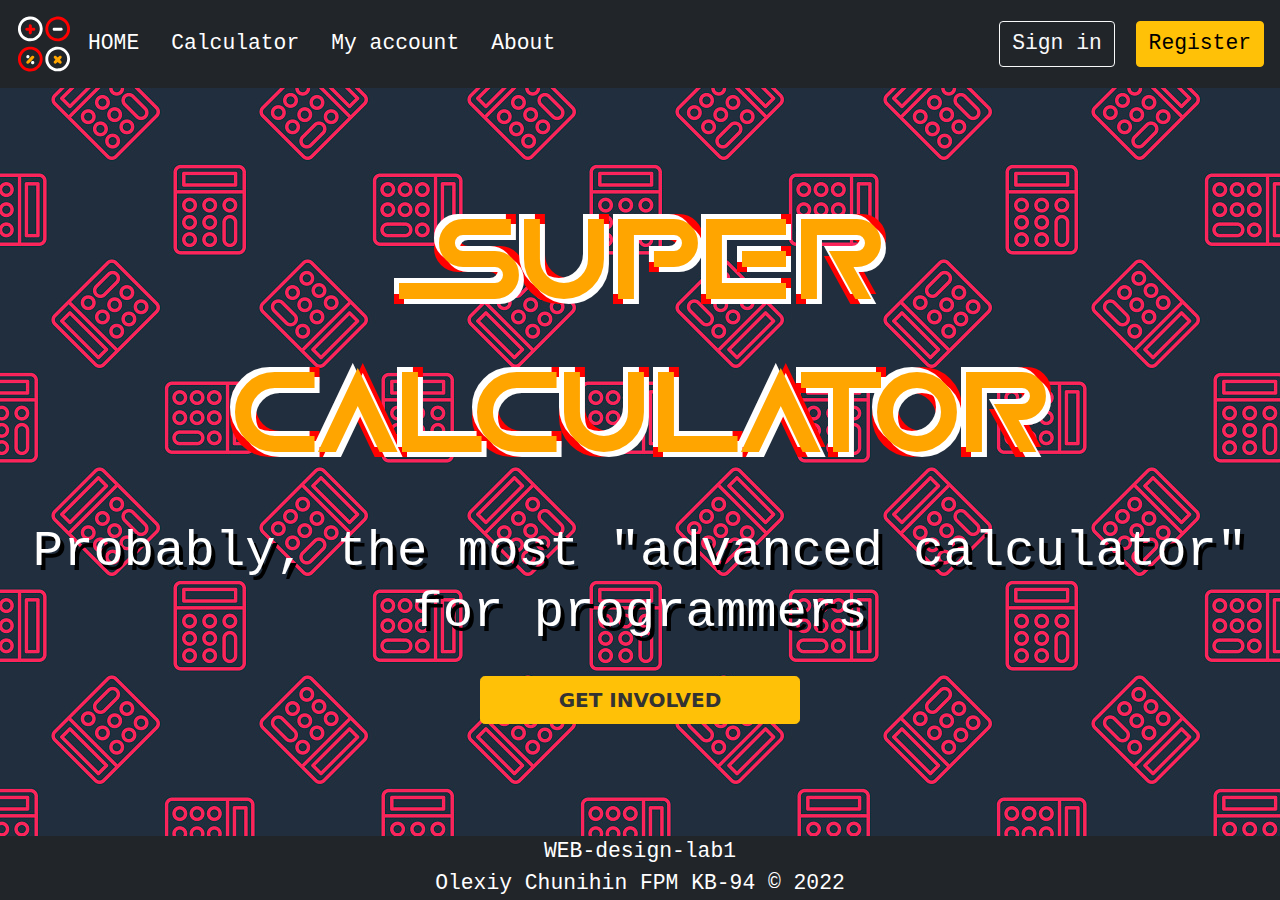
<file: index.html>
<!DOCTYPE html>
<html lang="en" style="overflow: hidden;">
	<head>
		<title>WEB-design-lab1</title>
		<link rel="icon" type="image/x-icon" href="/imgs/3ec6c27ae9042441165d5a330ac0c536.svg">
		<meta charset="UTF-8">
		<meta http-equiv="X-UA-Compatible" content="IE=edge">
		<meta name="viewport" content="min-width=400, initial-scale=1">
		<meta http-equiv="Cache-Control" content="no-cache, no-store, must-revalidate" />
		<meta http-equiv="Pragma" content="no-cache"/>
		<meta http-equiv="Expires" content="0"/>
		<link rel="stylesheet" href="/css/reset.css" type="text/css">
		<link rel="stylesheet" type="text/css" href="/css/bootstrap.min.css">
		<link rel="stylesheet" href="/css/style.css" type="text/css">
	</head>

	<header class="container-fluid rw-100 d-flex w-100 text-center text-white bg-light bg-gradient no-margin no-padding">
		<div class="flex-row col-12 p-3 text-white w-100 no-margin calculator-navbar bg-dark">
			<div class="d-flex flex-wrap align-items-center justify-content-center justify-content-lg-start calculator-navbar-text">
				<ul class="nav col-12 col-lg-auto me-lg-auto mb-2 justify-content-center mb-md-0 align-items-center">
					<li><img src="/imgs/3ec6c27ae9042441165d5a330ac0c536.svg" alt="logo" class="calculator-navbar-logo float-left"></li>
					<li><a href="/" class="nav-link px-3 text-white text-uppercase">Home</a></li>
					<li><a href="/pages/calculator.html" class="nav-link px-3 text-white">Calculator</a></li>
					<li><a href="/pages/aboutme.html" class="nav-link px-3 text-white">My account</a></li>
					<li><a href="/pages/about.html" class="nav-link px-3 text-white">About</a></li>
				</ul>

				<div class="text-end">
					<a href="/pages/signin.html"><button type="button" class="btn btn-outline-light me-2 calculator-navbar-text">
						Sign in
					</button></a>
					<a href="/pages/register.html"><button type="button" class="btn btn-warning calculator-navbar-text">
						Register
					</button></a>
				</div>
			</div>
		</div>
	</header>

	<body class="container-fluid w-100 fill-space no-margin text-center text-white bg-dark justify-content-center text-center align-items-center calculator-body">
		<main class="flex-row no-margin no-padding w-100 h-100 align-middle justify-content-center text-center center-block vertical-center-row">
			<div class="w-100">
				<p class="h1 text-uppercase calculator-main-logo">
					Super calculator
				</p>
				<br>
				<p class="h2 calculator-main-logo-subtext">
					Probably, the most "advanced calculator" for programmers
				</p>
				<br>
				<p class="lead">
					<a href="/pages/about.html" class="col-sm-6 col-xl-3 align-middle align-self-center btn btn-lg btn-secondary fw-bold btn-warning text-uppercase">
						Get involved
					</a>
				</p>
			</div>
		</main>
	</body>

	<footer class="container-flex text-white no-margin no-padding w-100 calculator-footer bg-dark">
		<div class="flex-row no-margin no-padding w-100 calculator-footer-text text-center">
			<p class="no-margin no-padding">
				WEB-design-lab1
			</p>
			<p class="no-margin no-padding">
				Olexiy Chunihin FPM KB-94 © 2022
			</p>
		</div>
	</footer>

	<script type="javascript" src="/js/bootstrap.bundle.min.js"></script>
</html>
</file>
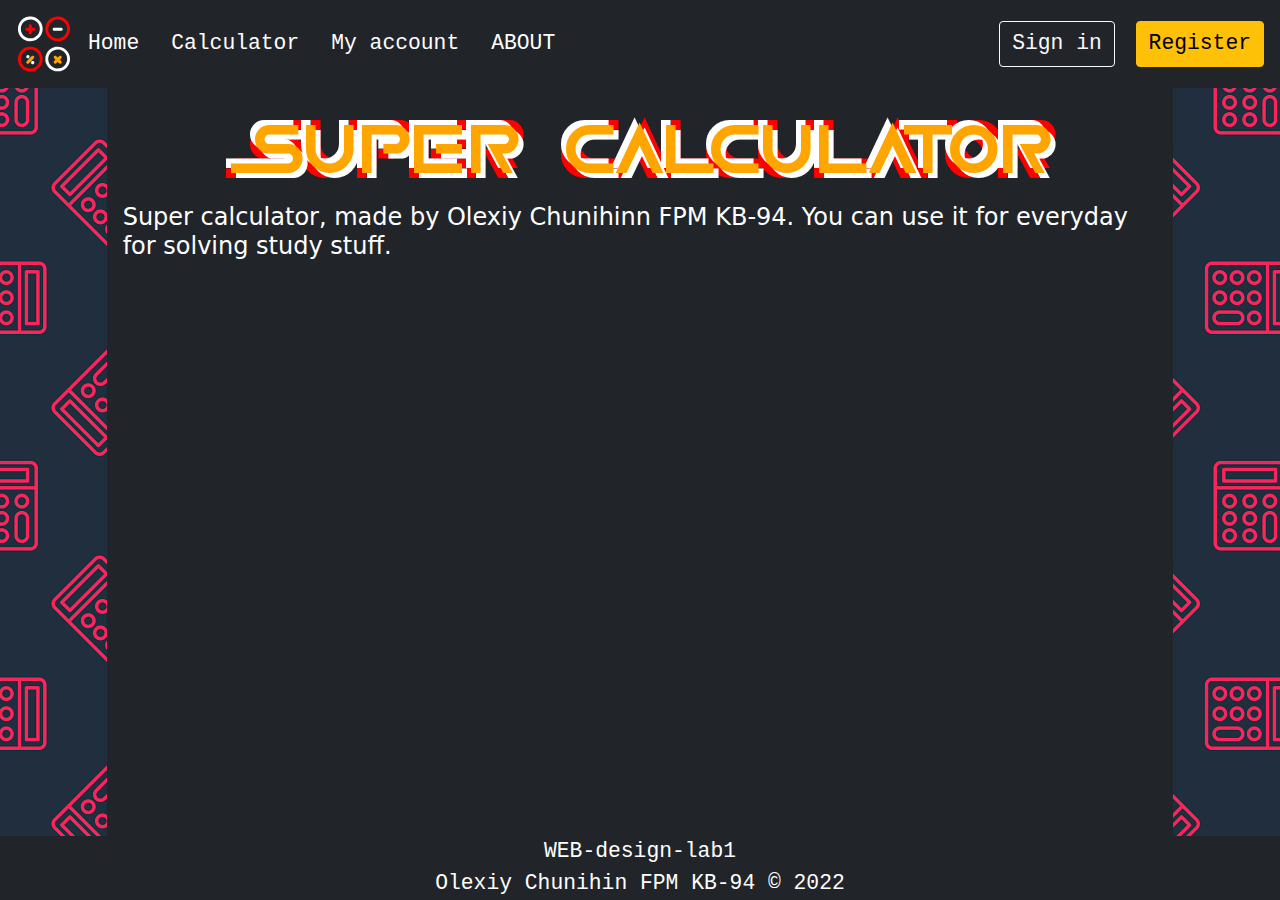
<file: pages/about.html>
<!DOCTYPE html>
<html lang="en">
	<head>
		<title>WEB-design-lab1</title>
		<link rel="icon" type="image/x-icon" href="/imgs/3ec6c27ae9042441165d5a330ac0c536.svg">
		<meta charset="UTF-8">
		<meta http-equiv="X-UA-Compatible" content="IE=edge">
		<meta name="viewport" content="min-width=400, initial-scale=1">
		<meta http-equiv="Cache-Control" content="no-cache, no-store, must-revalidate" />
		<meta http-equiv="Pragma" content="no-cache"/>
		<meta http-equiv="Expires" content="0"/>
		<link rel="stylesheet" href="/css/reset.css" type="text/css">
		<link rel="stylesheet" type="text/css" href="/css/bootstrap.min.css">
		<link rel="stylesheet" href="/css/style.css" type="text/css">
	</head>

	<header class="container-fluid rw-100 d-flex w-100 text-center text-white bg-light bg-gradient no-margin no-padding">
		<div class="flex-row col-12 p-3 text-white w-100 no-margin calculator-navbar bg-dark">
			<div class="d-flex flex-wrap align-items-center justify-content-center justify-content-lg-start calculator-navbar-text">
				<ul class="nav col-12 col-lg-auto me-lg-auto mb-2 justify-content-center mb-md-0 align-items-center">
					<li><img src="/imgs/3ec6c27ae9042441165d5a330ac0c536.svg" alt="logo" class="calculator-navbar-logo float-left"></li>
					<li><a href="/" class="nav-link px-3 text-white">Home</a></li>
					<li><a href="/pages/calculator.html" class="nav-link px-3 text-white">Calculator</a></li>
					<li><a href="/pages/aboutme.html" class="nav-link px-3 text-white">My account</a></li>
					<li><a href="/pages/about.html" class="nav-link px-3 text-white text-uppercase">About</a></li>
				</ul>

				<div class="text-end">
					<a href="/pages/signin.html"><button type="button" class="btn btn-outline-light me-2 calculator-navbar-text">
						Sign in
					</button></a>
					<a href="/pages/register.html"><button type="button" class="btn btn-warning calculator-navbar-text">
						Register
					</button></a>
				</div>
			</div>
		</div>
	</header>

	<body class="container-fluid fill-space">
		<main class="no-margin text-white  center-block flex-grow-1 calculator-body">
			<div class="p-3 bg-dark col-12 col-md-11 col-xl-10 h-100" style="margin: 0 auto;"> <!--  #   -->
				<p class="h1 text-uppercase calculator-about-logo text-center">
					Super calculator
				</p>

				<span class="text-left h4">
					Super calculator, made by Olexiy Chunihinn FPM KB-94. You can use it for everyday for solving study stuff.
				</span>
			</div>
		</main>
	</body>

	<footer class="container-flex text-white no-margin no-padding w-100 calculator-footer bg-dark">
		<div class="flex-row no-margin no-padding w-100 calculator-footer-text text-center">
			<p class="no-margin no-padding">
				WEB-design-lab1
			</p>
			<p class="no-margin no-padding">
				Olexiy Chunihin FPM KB-94 © 2022
			</p>
		</div>
	</footer>

	<script type="javascript" src="/js/bootstrap.bundle.min.js"></script>
</html>
</file>
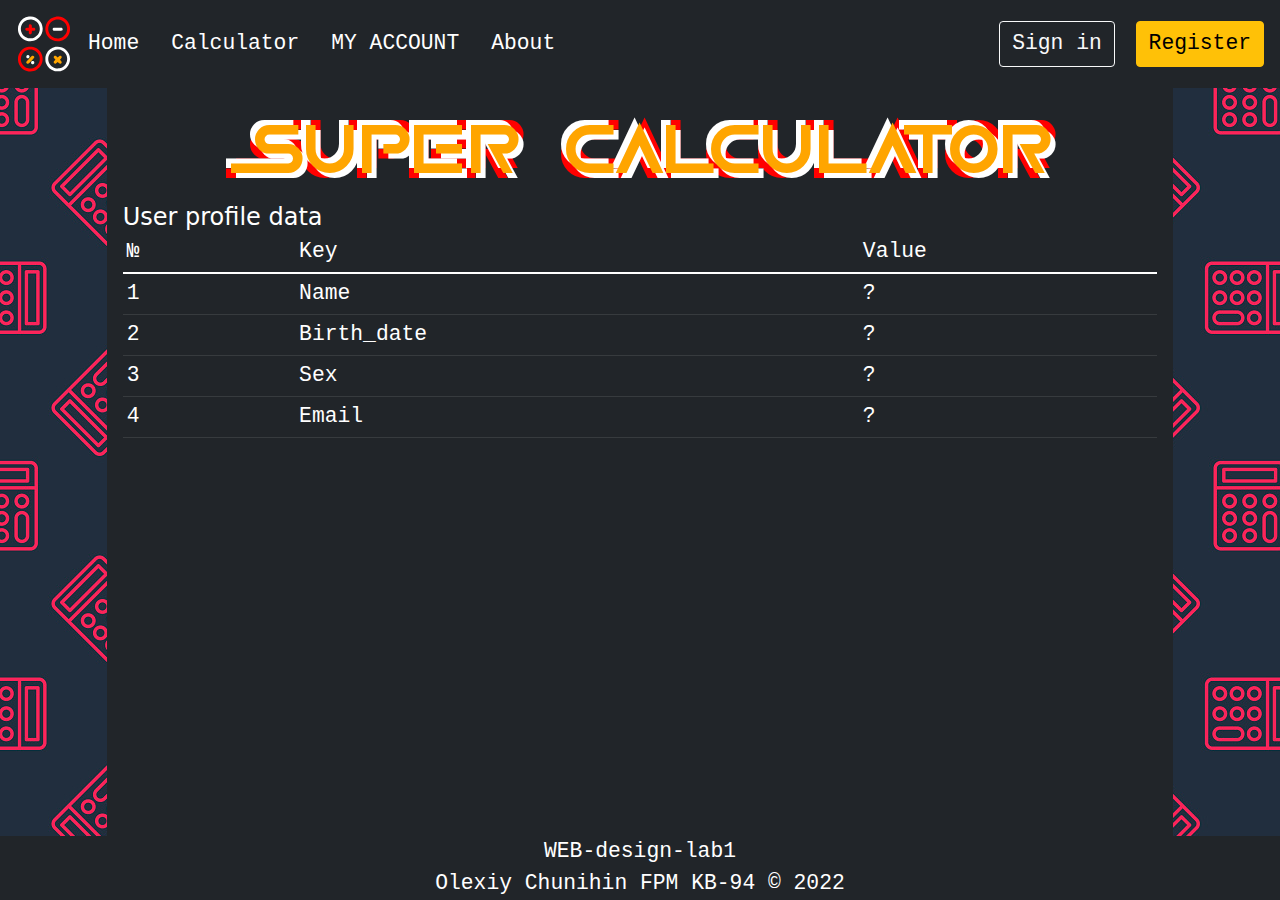
<file: pages/aboutme.html>
<!DOCTYPE html>
<html lang="en">
	<head>
		<title>WEB-design-lab1</title>
		<link rel="icon" type="image/x-icon" href="/imgs/3ec6c27ae9042441165d5a330ac0c536.svg">
		<meta charset="UTF-8">
		<meta http-equiv="X-UA-Compatible" content="IE=edge">
		<meta name="viewport" content="min-width=400, initial-scale=1">
		<meta http-equiv="Cache-Control" content="no-cache, no-store, must-revalidate" />
		<meta http-equiv="Pragma" content="no-cache"/>
		<meta http-equiv="Expires" content="0"/>
		<link rel="stylesheet" href="/css/reset.css" type="text/css">
		<link rel="stylesheet" type="text/css" href="/css/bootstrap.min.css">
		<link rel="stylesheet" href="/css/style.css" type="text/css">
	</head>

	<header class="container-fluid rw-100 d-flex w-100 text-center text-white bg-light bg-gradient no-margin no-padding">
		<div class="flex-row col-12 p-3 text-white w-100 no-margin calculator-navbar bg-dark">
			<div class="d-flex flex-wrap align-items-center justify-content-center justify-content-lg-start calculator-navbar-text">
				<ul class="nav col-12 col-lg-auto me-lg-auto mb-2 justify-content-center mb-md-0 align-items-center">
					<li><img src="/imgs/3ec6c27ae9042441165d5a330ac0c536.svg" alt="logo" class="calculator-navbar-logo float-left"></li>
					<li><a href="/" class="nav-link px-3 text-white">Home</a></li>
					<li><a href="/pages/calculator.html" class="nav-link px-3 text-white">Calculator</a></li>
					<li><a href="/pages/aboutme.html" class="nav-link px-3 text-white text-uppercase">My account</a></li>
					<li><a href="/pages/about.html" class="nav-link px-3 text-white">About</a></li>
				</ul>

				<div class="text-end">
					<a href="/pages/signin.html"><button type="button" class="btn btn-outline-light me-2 calculator-navbar-text">
						Sign in
					</button></a>
					<a href="/pages/register.html"><button type="button" class="btn btn-warning calculator-navbar-text">
						Register
					</button></a>
				</div>
			</div>
		</div>
	</header>

	<body class="container-fluid fill-space">
		<main class="no-margin text-white  center-block flex-grow-1 calculator-body">
			<div class="p-3 bg-dark col-12 col-md-11 col-xl-10 h-100" style="margin: 0 auto;"> <!--  #   -->
				<p class="h1 text-uppercase calculator-about-logo text-center">
					Super calculator
				</p>

				<span class="text-left h4">
					User profile data
				</span>
				<table class="table table-sm table-dark calculator-text" id="aboutmeTable">
					<!--
					<thead>
						<tr>
							<th scope="col" class="col-3 col-sm-2">№</th>
							<th scope="col">Key</th>
							<th scope="col">Value</th>
						</tr>
					</thead>
					<tr>
						<th scope="row">1</th>
						<td>Name</td>
						<td>?</td>
					</tr>
					<tr>
						<th scope="row">2</th>
						<td>Birth_date</td>
						<td>?</td>
					</tr>
					<tr>
						<th scope="row">3</th>
						<td>Sex</td>
						<td>?</td>
					</tr>
					<tr>
						<th scope="row">4</th>
						<td>Email</td>
						<td>?</td>
					</tr>
					</tbody>
				-->
				</table>
			
			</div>
		</main>
	</body>

	<footer class="container-flex text-white no-margin no-padding w-100 calculator-footer bg-dark">
		<div class="flex-row no-margin no-padding w-100 calculator-footer-text text-center">
			<p class="no-margin no-padding">
				WEB-design-lab1
			</p>
			<p class="no-margin no-padding">
				Olexiy Chunihin FPM KB-94 © 2022
			</p>
		</div>
	</footer>

	<script type="javascript" src="/js/bootstrap.bundle.min.js"></script>
	<script type="module" src="/js/aboutme.js"></script>
</html>
</file>
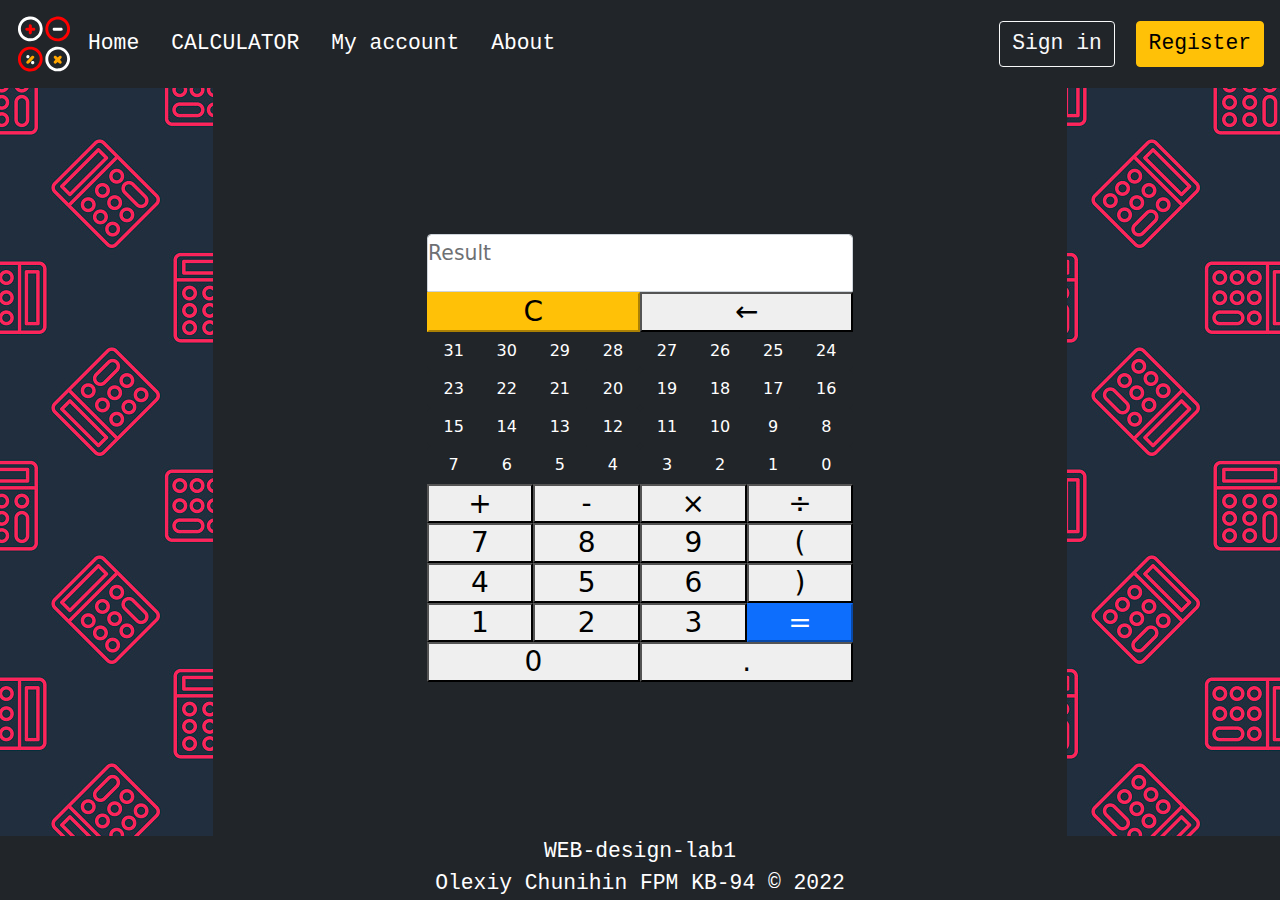
<file: pages/calculator.html>
<!DOCTYPE html>
<html lang="en">
	<head>
		<title>WEB-design-lab1</title>
		<link rel="icon" type="image/x-icon" href="/imgs/3ec6c27ae9042441165d5a330ac0c536.svg">
		<meta charset="UTF-8">
		<meta http-equiv="X-UA-Compatible" content="IE=edge">
		<meta name="viewport" content="min-width=400, initial-scale=1">
		<meta http-equiv="Cache-Control" content="no-cache, no-store, must-revalidate" />
		<meta http-equiv="Pragma" content="no-cache"/>
		<meta http-equiv="Expires" content="0"/>
		<link rel="stylesheet" href="/css/reset.css" type="text/css">
		<link rel="stylesheet" type="text/css" href="/css/bootstrap.min.css">
		<link rel="stylesheet" href="/css/style.css" type="text/css">
	</head>

	<header class="container-fluid rw-100 d-flex w-100 text-center text-white bg-light bg-gradient no-margin no-padding">
		<div class="flex-row col-12 p-3 text-white w-100 no-margin calculator-navbar bg-dark">
			<div class="d-flex flex-wrap align-items-center justify-content-center justify-content-lg-start calculator-navbar-text">
				<ul class="nav col-12 col-lg-auto me-lg-auto mb-2 justify-content-center mb-md-0 align-items-center">
					<li><img src="/imgs/3ec6c27ae9042441165d5a330ac0c536.svg" alt="logo" class="calculator-navbar-logo float-left"></li>
					<li><a href="/" class="nav-link px-3 text-white">Home</a></li>
					<li><a href="/pages/calculator.html" class="nav-link px-3 text-white text-uppercase">Calculator</a></li>
					<li><a href="/pages/aboutme.html" class="nav-link px-3 text-white">My account</a></li>
					<li><a href="/pages/about.html" class="nav-link px-3 text-white">About</a></li>
				</ul>

				<div class="text-end">
					<a href="/pages/signin.html"><button type="button" class="btn btn-outline-light me-2 calculator-navbar-text">
						Sign in
					</button></a>
					<a href="/pages/register.html"><button type="button" class="btn btn-warning calculator-navbar-text">
						Register
					</button></a>
				</div>
			</div>
		</div>
	</header>

	<body class="container-fluid fill-space">
		<main class="text-white center-block flex-grow-1 calculator-body">
			<div class="p-0 bg-dark h-100 vertical-center-row col-sm-12 col-md-10 col-lg-8 col-xl-8" style="margin: auto;"> <!--  #   -->
				<div class="container m-auto text-center col-md-8 col-lg-7 col-xl-6">
					<div class="row form-inline">
						<div class="form-floating w-100">
							<input id="calculator_input" type="text" class="form-control rounded-0 rounded-top" style="text-align: right; font-size: 16pt;" id="floatingInput"> <!-- readonly -->
							<label for="floatingInput" class="text-dark h4">
								Result
							</label>
						</div>
					</div>

					<div class="h3">
						<div class="row p-0 m-0">
							<button class="w-50 btn-warning" onclick="window.controller.clean()">C</button>
							<button class="w-50" onclick="window.controller.back()">&larr;</button>
						</div>
						<div class="row p-0 m-0" role="toolbar" aria-label="Toolbar with button groups" id="calculator-bits"> <!-- may be generated by js -->
							<!-- 
							<div class="col-4 w-50 align-items-center">
								<div class="w-100 btn-group center-block" role="group" aria-label="First group">
									<button type="button" class="btn btn-secondary calculator-bit">63</button>
									<button type="button" class="btn btn-secondary calculator-bit">62</button>
									<button type="button" class="btn btn-secondary calculator-bit">61</button>
									<button type="button" class="btn btn-secondary calculator-bit">60</button>
								</div>
							</div>
							-->
						</div>
						<!--  <script type="text/javascript" src="/js/calculator.js"></script> -->
						
						<div class="row p-0 m-0">
							<button class="w-25" onclick="window.controller.insert('+')">+</button>
							<button class="w-25" onclick="window.controller.insert('-')">-</button>
							<button class="w-25" onclick="window.controller.insert('*')">&times;</button>
							<button class="w-25" onclick="window.controller.insert('/')">&divide;</button>
						</div>
						<div class="row p-0 m-0">
							<button class="w-25" onclick="window.controller.insert('7')">7</button>
							<button class="w-25" onclick="window.controller.insert('8')">8</button>
							<button class="w-25" onclick="window.controller.insert('9')">9</button>
							<button class="w-25" onclick="window.controller.insert('(')">(</button>
						</div>
						<div class="row p-0 m-0">
							<button class="w-25" onclick="window.controller.insert('4')">4</button>
							<button class="w-25" onclick="window.controller.insert('5')">5</button>
							<button class="w-25" onclick="window.controller.insert('6')">6</button>
							<button class="w-25" onclick="window.controller.insert(')')">)</button>
						</div>
						<div class="row p-0 m-0">
							<button class="w-25" onclick="window.controller.insert('1')">1</button>
							<button class="w-25" onclick="window.controller.insert('2')">2</button>
							<button class="w-25" onclick="window.controller.insert('3')">3</button>
							<button class="w-25 btn-primary" onclick="window.controller.equal()">=</button>
						</div>
						<div class="row p-0 m-0">
							<button class="w-50" onclick="window.controller.insert('0')">0</button>
							<button class="w-50" onclick="window.controller.insert('.')">.</button>
						</div>
					</div>
				</div>

			</div>
		</main>
	</body>

	<footer class="container-flex text-white no-margin no-padding w-100 calculator-footer bg-dark">
		<div class="flex-row no-margin no-padding w-100 calculator-footer-text text-center">
			<p class="no-margin no-padding">
				WEB-design-lab1
			</p>
			<p class="no-margin no-padding">
				Olexiy Chunihin FPM KB-94 © 2022
			</p>
		</div>
	</footer>

	<script type="javascript" src="/js/bootstrap.bundle.min.js"></script>
	<!-- <script type="javascript" src="/js/calculator.js"></script> -->
	<script type="module" src="/js/calculator.js"></script>
</html>
</file>
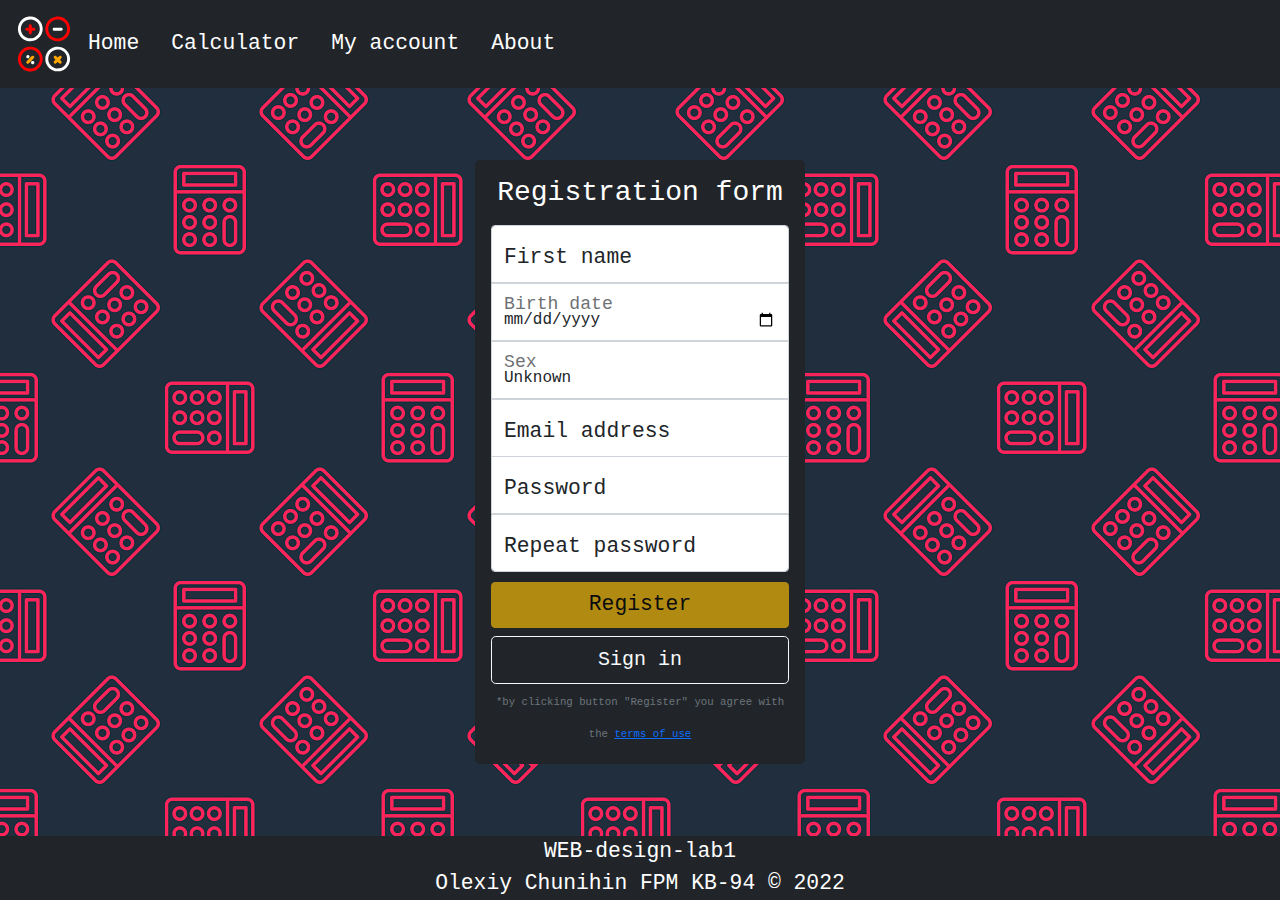
<file: pages/register.html>
<!DOCTYPE html>
<html lang="en">
	<head>
		<title>WEB-design-lab1</title>
		<link rel="icon" type="image/x-icon" href="/imgs/3ec6c27ae9042441165d5a330ac0c536.svg">
		<meta charset="UTF-8">
		<meta http-equiv="X-UA-Compatible" content="IE=edge">
		<meta name="viewport" content="min-width=400, initial-scale=1">
		<meta http-equiv="Cache-Control" content="no-cache, no-store, must-revalidate" />
		<meta http-equiv="Pragma" content="no-cache"/>
		<meta http-equiv="Expires" content="0"/>
		<link rel="stylesheet" href="/css/reset.css" type="text/css">
		<link rel="stylesheet" type="text/css" href="/css/bootstrap.min.css">
		<link rel="stylesheet" href="/css/style.css" type="text/css">
	</head>

	<header class="container-fluid rw-100 d-flex w-100 text-center text-white bg-light bg-gradient no-margin no-padding">
		<div class="flex-row col-12 p-3 text-white w-100  calculator-navbar bg-dark">
			<div class="d-flex flex-wrap align-items-center justify-content-center justify-content-lg-start calculator-navbar-text">
				<ul class="nav col-12 col-lg-auto me-lg-auto mb-2 justify-content-center mb-md-0 align-items-center">
					<li><img src="/imgs/3ec6c27ae9042441165d5a330ac0c536.svg" alt="logo" class="calculator-navbar-logo float-left"></li>
					<li><a href="/" class="nav-link px-3 text-white">Home</a></li>
					<li><a href="/pages/calculator.html" class="nav-link px-3 text-white">Calculator</a></li>
					<li><a href="/pages/aboutme.html" class="nav-link px-3 text-white">My account</a></li>
					<li><a href="/pages/about.html" class="nav-link px-3 text-white">About</a></li>
				</ul>
			</div>
		</div>
	</header>

	<body class="container-fluid w-100 fill-space no-margin text-center text-white bg-dark justify-content-center text-center align-items-center calculator-body">
		<main class="no-margin no-padding w-100 h-100 align-middle justify-content-center text-center center-block vertical-center-row">
			<div class="form-signin bg-dark p-3 rounded-3 calculator-signin-text">
				<form class="needs-validation">
					<!-- <img src="/imgs/3ec6c27ae9042441165d5a330ac0c536.svg" alt="logo" class="calculator-navbar-logo"> -->
					<h1 class="h3 mb-3 fw-normal">
						Registration form
					</h1>

					<div class="form-floating">
						<input type="text" class="form-control rounded-0 rounded-top" id="user_name_input" placeholder="username">
						<label for="user_name_input" class="text-dark">
							First name
						</label>
					</div>


					<div class="form-floating">
						<input type="date" class="form-control rounded-0" id="birth_date_input">
						<label for="floatingInput" class="text-dark">
							Birth date
						</label>
					</div>

					<div class="form-floating">
						<select class="form-control rounded-0" id="sex_input">
							<option>Unknown</option>
							<option>Male</option>
							<option>Female</option>
						</select>
						<label for="sex_input" class="text-dark">Sex</label>
					</div>

					<div class="form-floating">
						<input type="email" class="form-control rounded-0" id="email_input" placeholder="name@example.com">
						<label for="floatingInput" class="text-dark">
							Email address
						</label>
					</div>

					<div class="form-floating">
						<input type="password" class="form-control rounded-0 mb-0" id="password_input" placeholder="Password">
						<label for="password_input" class="text-dark">
							Password
						</label>
					</div>

					<div class="form-floating mt-0">
						<input type="password" class="form-control mt-0" id="password_repeat_input" placeholder="Password">
						<label for="password_repeat_input" class="text-dark">
							Repeat password
						</label>
					</div>

					<button type="button" id="register_button" class="btn btn-warning calculator-navbar-text w-100 ">
						Register
					</button>
				</form>

				<a href="/pages/signin.html">
					<button class="w-100 btn btn-outline-light btn-lg mt-2" type="submit">
						Sign in
					</button>
				</a>

				<span class="text-secondary register-termsofservice-text" style="font-size: calc(50% + 0.001vw + 0.001vh);">
					*by clicking button "Register" you agree with the <a href="#"> terms of use </a>
				</span>
			</div>
		</main>
	</body>

	<footer class="container-flex text-white no-margin no-padding w-100 calculator-footer bg-dark">
		<div class="flex-row no-margin no-padding w-100 calculator-footer-text text-center">
			<p class="no-margin no-padding">
				WEB-design-lab1
			</p>
			<p class="no-margin no-padding">
				Olexiy Chunihin FPM KB-94 © 2022
			</p>
		</div>
	</footer>

	<script type="javascript" src="/js/bootstrap.bundle.min.js"></script>
	<script type="module" src="/js/register.js"></script>
</html>
</file>
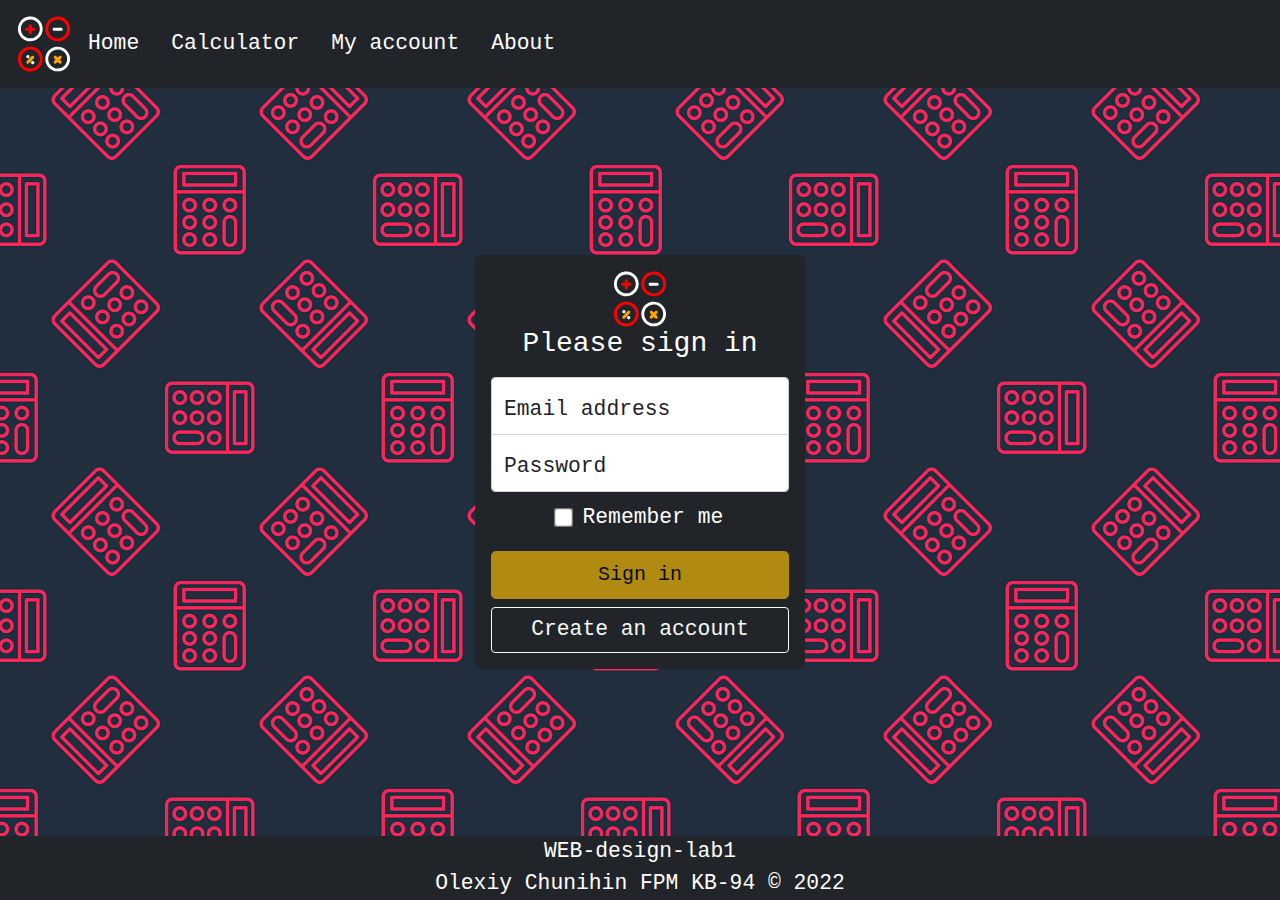
<file: pages/signin.html>
<!DOCTYPE html>
<html lang="en">
	<head>
		<title>WEB-design-lab1</title>
		<link rel="icon" type="image/x-icon" href="/imgs/3ec6c27ae9042441165d5a330ac0c536.svg">
		<meta charset="UTF-8">
		<meta http-equiv="X-UA-Compatible" content="IE=edge">
		<meta name="viewport" content="min-width=400, initial-scale=1">
		<meta http-equiv="Cache-Control" content="no-cache, no-store, must-revalidate" />
		<meta http-equiv="Pragma" content="no-cache"/>
		<meta http-equiv="Expires" content="0"/>
		<link rel="stylesheet" href="/css/reset.css" type="text/css">
		<link rel="stylesheet" type="text/css" href="/css/bootstrap.min.css">
		<link rel="stylesheet" href="/css/style.css" type="text/css">
	</head>

	<header class="container-fluid rw-100 d-flex w-100 text-center text-white bg-light bg-gradient no-margin no-padding">
		<div class="flex-row col-12 p-3 text-white w-100 no-margin calculator-navbar bg-dark">
			<div class="d-flex flex-wrap align-items-center justify-content-center justify-content-lg-start calculator-navbar-text">
				<ul class="nav col-12 col-lg-auto me-lg-auto mb-2 justify-content-center mb-md-0 align-items-center">
					<li><img src="/imgs/3ec6c27ae9042441165d5a330ac0c536.svg" alt="logo" class="calculator-navbar-logo float-left"></li>
					<li><a href="/" class="nav-link px-3 text-white">Home</a></li>
					<li><a href="/pages/calculator.html" class="nav-link px-3 text-white">Calculator</a></li>
					<li><a href="/pages/aboutme.html" class="nav-link px-3 text-white">My account</a></li>
					<li><a href="/pages/about.html" class="nav-link px-3 text-white">About</a></li>
				</ul>
			</div>
		</div>
	</header>

	<body class="container-fluid w-100 fill-space no-margin text-center text-white bg-dark justify-content-center text-center align-items-center calculator-body">
		<main class="no-margin no-padding w-100 h-100 align-middle justify-content-center text-center center-block vertical-center-row">
			<div class="form-signin bg-dark p-3 rounded-3 calculator-signin-text">
				<form>
				<img src="/imgs/3ec6c27ae9042441165d5a330ac0c536.svg" alt="logo" class="calculator-navbar-logo">
				<h1 class="h3 mb-3 fw-normal">
					Please sign in
				</h1>

				<div class="form-floating">
					<input type="email" class="form-control" id="email_input" placeholder="name@example.com">
					<label for="email_input" class="text-dark">
						Email address
					</label>
				</div>

				<div class="form-floating">
					<input type="password" class="form-control" id="password_input" placeholder="Password">
					<label for="password_input" class="text-dark">
						Password
					</label>
				</div>

				<div class="checkbox m-2 mb-3">
					<input type="checkbox" value="remember-me" style="transform : scale(1.5);" id="remember_me_input">
					<label class="text-center align-middle">
						Remember me
					</label>
				</div>
					<button class="w-100 btn btn-lg btn-warning" type="submit" id="signin_button">
						Sign in
					</button>
				</form>
				<a href="/pages/register.html"><button type="button" class="btn btn-outline-light calculator-navbar-text w-100 mt-2">
					Create an account
				</button></a>
			</div>
		</main>
	</body>

	<footer class="container-flex text-white no-margin no-padding w-100 calculator-footer bg-dark">
		<div class="flex-row no-margin no-padding w-100 calculator-footer-text text-center">
			<p class="no-margin no-padding">
				WEB-design-lab1
			</p>
			<p class="no-margin no-padding">
				Olexiy Chunihin FPM KB-94 © 2022
			</p>
		</div>
	</footer>

	<script type="javascript" src="/js/bootstrap.bundle.min.js"></script>
	<script type="module" src="/js/signin.js"></script>
</html>
</file>
<file: css/style.css>
/*
 * Globals
 */

/*html {
	overflow: hidden;
}*/

@font-face {
	font-family: "XtrudeRegular";
	src: url("/fonts/xtrude/XtrudeRegular.ttf");
}

@font-face {
	font-family: "GameOfSquidsRegular";
	src: url("/fonts/game-of-squids/Game Of Squids.ttf");
}

/* Custom default button */
.btn-secondary,
.btn-secondary:hover,
.btn-secondary:focus {
	color: #333;
	text-shadow: none; /* Prevent inheritance from `body` */
}


/*
 * Base structure
 */

/*.dbody {
	text-shadow: 0 .05rem .1rem rgba(0, 0, 0, .5);
	box-shadow: inset 0 0 5rem rgba(0, 0, 0, .5);
}*/

.cover-container {
	max-width: 42em;
}


.container-fluid {
	padding-right: 0;
	padding-left: 0;
	margin-right: auto;
	margin-left: auto;
}

.container, nav, .navbar, .fill-space{
	display: flex;
	flex-direction: column;
/*	height:100vh;
	height: calc(100% - 56px) */
	margin: 0;
	padding: 0;
 }

.no-padding {
	padding: 0 !important;
}

.no-margin {
	margin: 0 !important;
}

html, body {
	margin:0px;
	height:100%;
}

/*
 * Header
 */

.nav-masthead .nav-link {
	padding: .25rem 0;
	font-weight: 700;
	color: rgba(255, 255, 255, .5);
	background-color: transparent;
	border-bottom: .25rem solid transparent;
}

.nav-masthead .nav-link:hover,
.nav-masthead .nav-link:focus {
	border-bottom-color: rgba(255, 255, 255, .25);
}

.nav-masthead .nav-link + .nav-link {
	margin-left: 1rem;
}

.nav-masthead .active {
	color: #fff;
	border-bottom-color: #fff;
}


.bd-placeholder-img {
	font-size: 1.125rem;
	text-anchor: middle;
	-webkit-user-select: none;
	-moz-user-select: none;
	user-select: none;
}

@media (min-width: 768px) {
	.bd-placeholder-img-lg {
		font-size: 3.5rem;
	}

	.vertical-center-row {
		display: flex;
		align-items: center !important;
		vertical-align: middle !important;
	}
}

/*body {
		display: flex;
		flex-direction: column;
		height:100vh;
		margin: 0;
		padding: 0;
}*/


/* Main styles */

.calculator-body {
	background-image: url(/imgs/istockphoto-1344090268-170667a.jpg);
}

.calculator-signin-text {
	font-family: "Liberation Mono";
	font-size: 16pt;
}


.calculator-navbar {
	/*background-color: #202020;*/
}

.calculator-navbar-text {
	font-family: "Liberation Mono";
	font-size: 16pt;
}


.calculator-navbar-logo {
	height: 56px;
	width: 56px;
	border-radius: 10%;
	fill: white;
}

.calculator-main-logo {
	font-size: calc(100% + 8vw + 1vh);
	font-family: 'GameOfSquidsRegular';
	color: orange;
	text-shadow: white 5px 5px 0, white -5px -5px 0, red -5px 5px 0, red 5px -5px 0;
}

.calculator-main-logo-subtext {
	font-size: calc(100% + 2vw + 1vh);
	font-family: "Liberation Mono";
	text-shadow: black 4px 5px 0;
}

.calculator-footer {
	/*background-color: #202020;*/
}

.calculator-text {
	font-family: "Liberation Mono";
	font-size: 16pt;
}

.calculator-footer-text {
	font-family: "Liberation Mono";
	font-size: 16pt;
}


/*   */

.register-termsofservice-text {
	font-size: calc(30% + 1vw + 0vh);
}


/*   */


.form-signin {
	width: 100%;
	max-width: 330px;
	padding: 15px;
	margin: auto;
}

.form-signin .checkbox {
	font-weight: 400;
}

.form-signin .form-floating:focus-within {
	z-index: 2;
}

.form-signin input[type="email"] {
	margin-bottom: -1px;
	border-bottom-right-radius: 0;
	border-bottom-left-radius: 0;
}

.form-signin input[type="password"] {
	margin-bottom: 10px;
	border-top-left-radius: 0;
	border-top-right-radius: 0;
}


/* about page styles  */

.calculator-about-logo {
	font-size: calc(100% + 4vw + 1vh);
	font-family: 'GameOfSquidsRegular';
	color: orange;
	text-shadow: white 5px 5px 0, white -5px -5px 0, red -5px 5px 0, red 5px -5px 0;
}

.calculator-about-logo-subtext {
	font-size: calc(100% + 1vw + 1vh);
	font-family: "Liberation Mono";
	text-shadow: black 4px 5px 0;
}



/* calculator  */

.calculator-bit-block {

}

.calculator-bit {
	width: 50%;
	height: 100%;
}

.btn-sq-lg {
  width: 150px !important;
  height: 150px !important;
}

.btn-sq {
  width: 100px !important;
  height: 100px !important;
}

.btn-sq-sm {
  width: 50px !important;
  height: 50px !important;
}

.btn-sq-xs {
  width: 25px !important;
  height: 25px !important;
}

/*.calculator-container {
	margin: auto;
	display: grid;
	grid-template-columns: 1fr 1fr 1fr 1fr;
	grid-gap: 4px;
	background-color: #2121FF;
	padding: 4px;
	border-radius: 5px;
	max-width: 360px;
	font-family: "Liberation Mono";
}

.item {
	background-color: #B3E5FC;
	color: #000;
	padding: 20px;
	display: flex;
	justify-content: center;
	align-items: center;
	font-size: 22px;
	cursor: pointer;
	font-weight: bold;
}

.calculator-form {
	max-width: 100%;
}

.calculator-input {
	width: 100%;
	height: 60px;
	border: none;
	font-size: 30px;
	outline: none;
	text-align: right;
}
.input {
	grid-column: 1/-1;
	padding: 0;
}
.clean {
	grid-column: 1/3;
	background-color: #0288d1;
}
.back {
	grid-column: 3/-1;
}
.equal {
	grid-column: 4;
	grid-row: 6/8;
	background-color: #bdbdbd;
}
.zero {
	grid-column: 1/3;
}

*/
</file>
